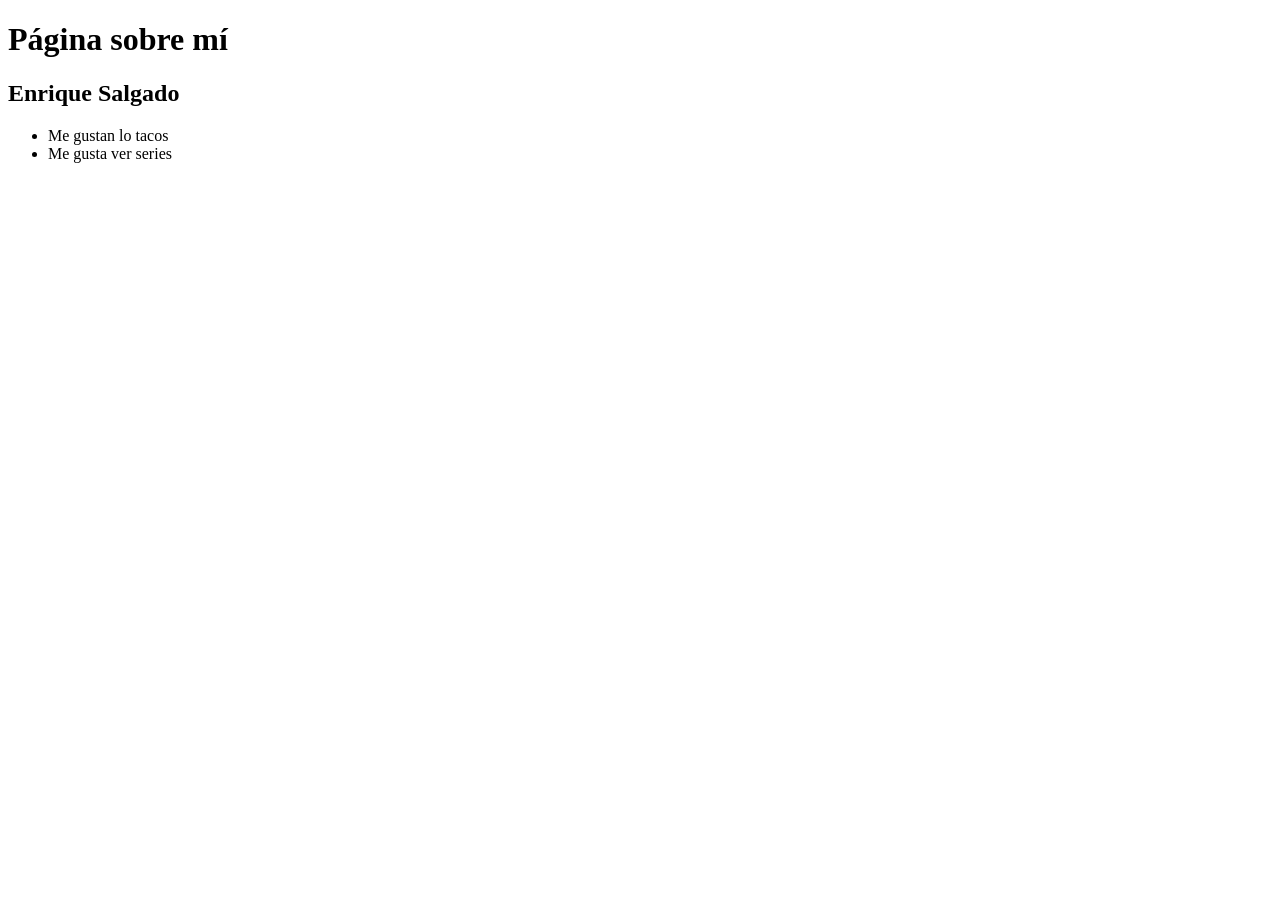
<file: Práctica0/index.html>
<!DOCTYPE html>
<html lang="en">
<head>
    <meta charset="UTF-8">
    <meta name="viewport" content="width=device-width, initial-scale=1.0">
    <title>Document</title>
</head>
<body>
    <h1>Página sobre mí</h1>
    <h2>Enrique Salgado</h2>
    <ul>
        <li>Me gustan lo tacos</li>
        <li>Me gusta ver series</li>
    </ul>
</body>
</html>
</file>
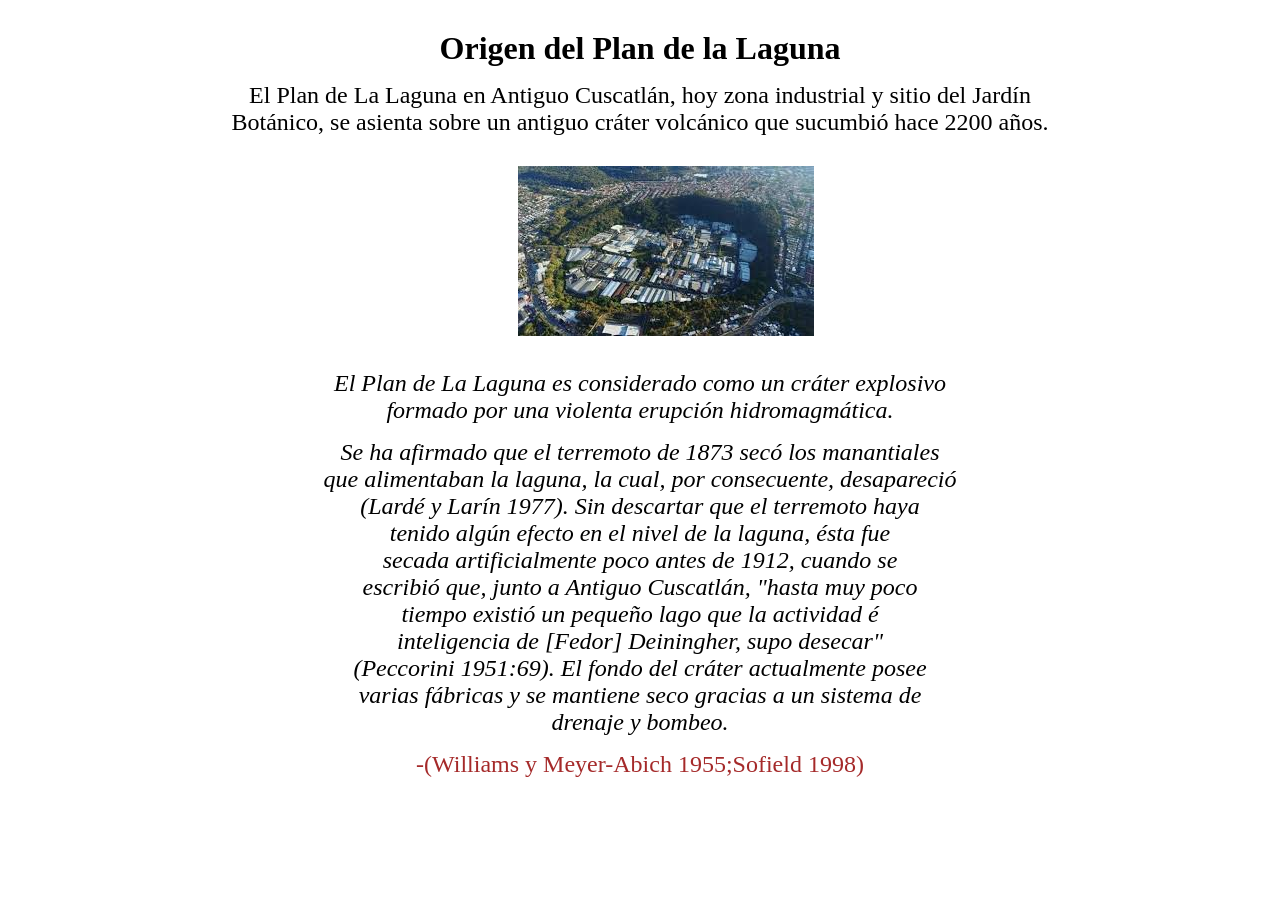
<file: Práctica1/index.html>
<!DOCTYPE html>
<html lang="en">
<head>
    <meta charset="UTF-8">
    <meta name="viewport" content="width=device-width, initial-scale=1.0">
    <title>Plan de La Laguna</title>
    <link rel="stylesheet" href="CSS/estilos.css">
</head>
<body>
    <h1>Origen del Plan de la Laguna</h1>

    <p>
        El Plan de La Laguna en Antiguo Cuscatlán, 
        hoy zona industrial y sitio del Jardín <br>  
        Botánico, se asienta sobre un antiguo 
        cráter volcánico que sucumbió hace 2200 años. <br>
    </p>

    <img src="plan.jpg" alt="imagen aérea del plan de la laguna">

    <p class="cita">
        El Plan de La Laguna es considerado como un cráter explosivo <br>
        formado por una violenta erupción hidromagmática.<br>
    </p>

    <p class="cita">
        Se ha afirmado que el terremoto de 1873 secó los manantiales <br>
        que alimentaban la laguna, la cual, por consecuente, desapareció <br>
        (Lardé y Larín 1977). Sin descartar que el terremoto haya <br> 
        tenido algún efecto en el nivel de la laguna, ésta fue <br>
        secada artificialmente poco antes de 1912, cuando se <br>
        escribió que, junto a Antiguo Cuscatlán, "hasta muy poco <br> 
        tiempo existió un pequeño lago que la actividad é <br>
        inteligencia de [Fedor] Deiningher, supo desecar" <br>
        (Peccorini 1951:69). El fondo del cráter actualmente posee <br>
        varias fábricas y se mantiene seco gracias a un sistema de <br>
        drenaje y bombeo. 
    </p>

    <p id="autor">-(Williams y Meyer-Abich 1955;Sofield 1998)</p>
   
</body>
</html>
</file>
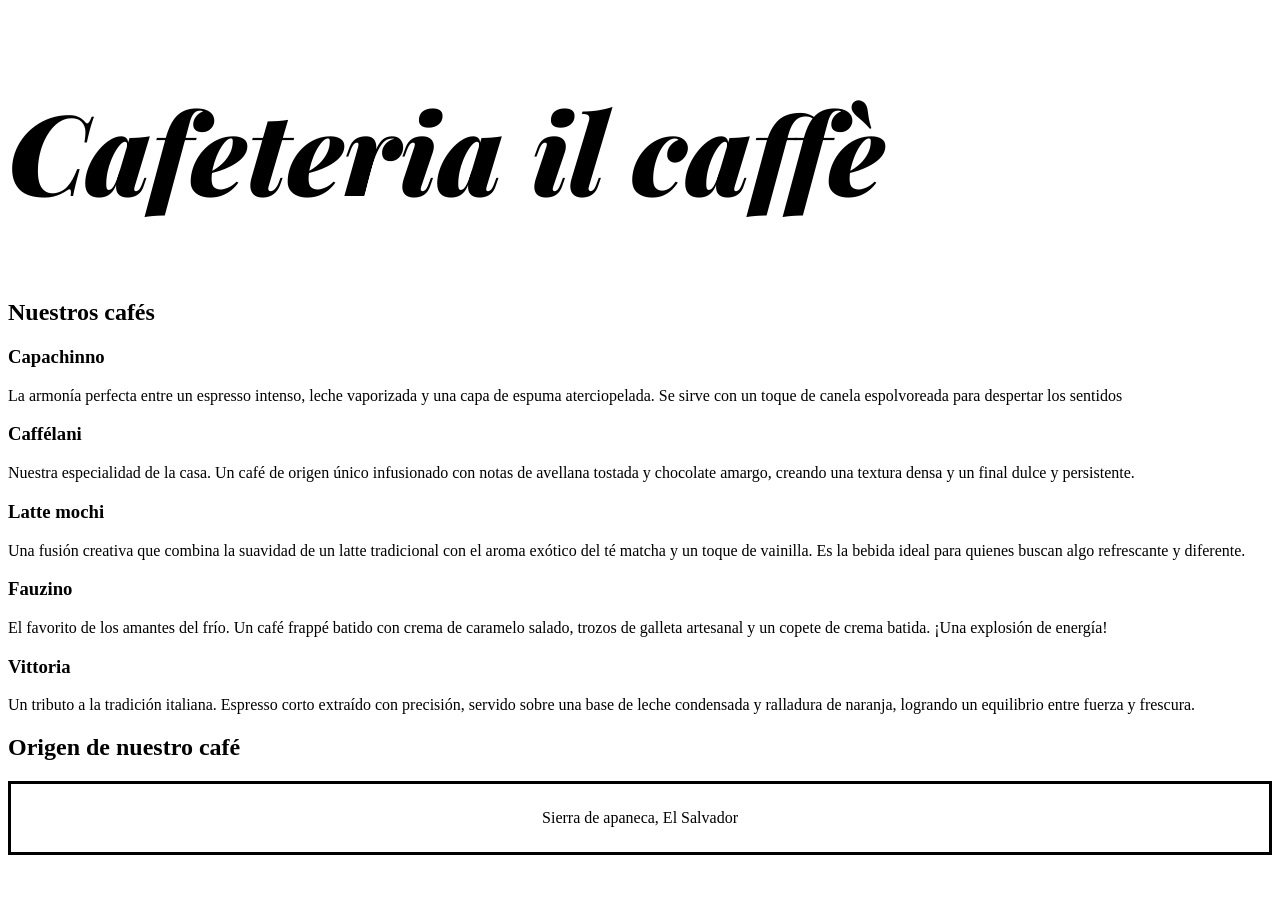
<file: Práctica4/index.html>
<!DOCTYPE html>
<html lang="en">
<head>
    <meta charset="UTF-8">
    <meta name="viewport" content="width=device-width, initial-scale=1.0">
    <title>Tipografía</title>
    <link rel="stylesheet" href="CSS/estilos3.css" />
    <link rel="preconnect" href="https://fonts.googleapis.com">
    <link rel="preconnect" href="https://fonts.gstatic.com" crossorigin>
    <link href="https://fonts.googleapis.com/css2?family=Lora:ital,wght@0,400..700;1,400..700&family=Montserrat:ital,wght@0,100..900;1,100..900&family=Playfair+Display:ital,wght@0,400..900;1,400..900&family=Playwrite+DK+Uloopet+Guides&display=swap" rel="stylesheet">
    </head>
<body>
    <h1>Cafeteria il caffè</h1>
    <h2>Nuestros cafés</h2>

    <h3>Capachinno</h3>
    <p>La armonía perfecta entre un espresso intenso, leche vaporizada y una capa de espuma aterciopelada. Se sirve con un toque de canela espolvoreada para despertar los sentidos </p>

    <h3>Caffélani</h3>
    <p>Nuestra especialidad de la casa. Un café de origen único infusionado con notas de avellana tostada y chocolate amargo, creando una textura densa y un final dulce y persistente. </p>
    
    <h3>Latte mochi</h3>
    <p>Una fusión creativa que combina la suavidad de un latte tradicional con el aroma exótico del té matcha y un toque de vainilla. Es la bebida ideal para quienes buscan algo refrescante y diferente. </p>

    <h3>Fauzino</h3>
    <p>El favorito de los amantes del frío. Un café frappé batido con crema de caramelo salado, trozos de galleta artesanal y un copete de crema batida. ¡Una explosión de energía! </p>

    <h3>Vittoria</h3>
    <p>Un tributo a la tradición italiana. Espresso corto extraído con precisión, servido sobre una base de leche condensada y ralladura de naranja, logrando un equilibrio entre fuerza y frescura. </p>

    <div >
    <h2>Origen de nuestro café</h2>
    <p style="border: 3px black; border-style: solid; padding: 25px; text-align: center;">Sierra de apaneca, El Salvador</p>
    </div>
</body>
</html>
</file>
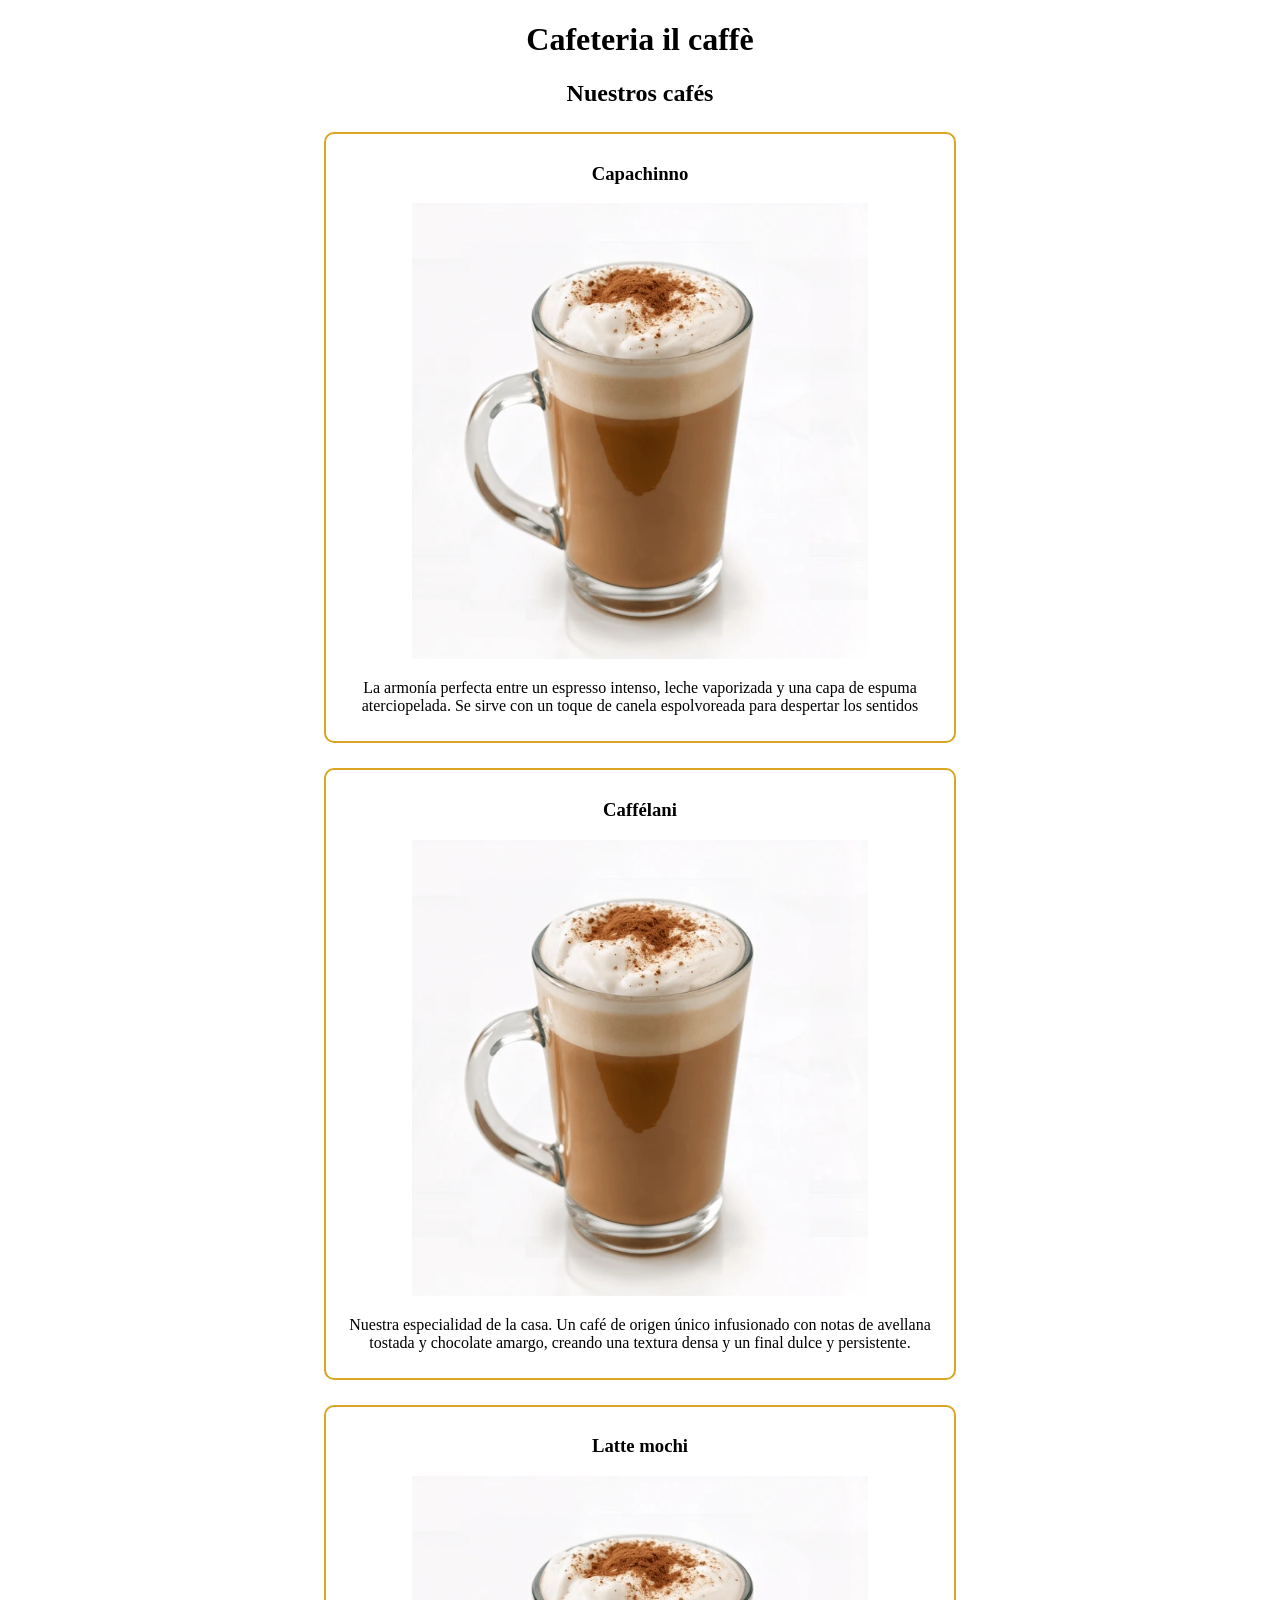
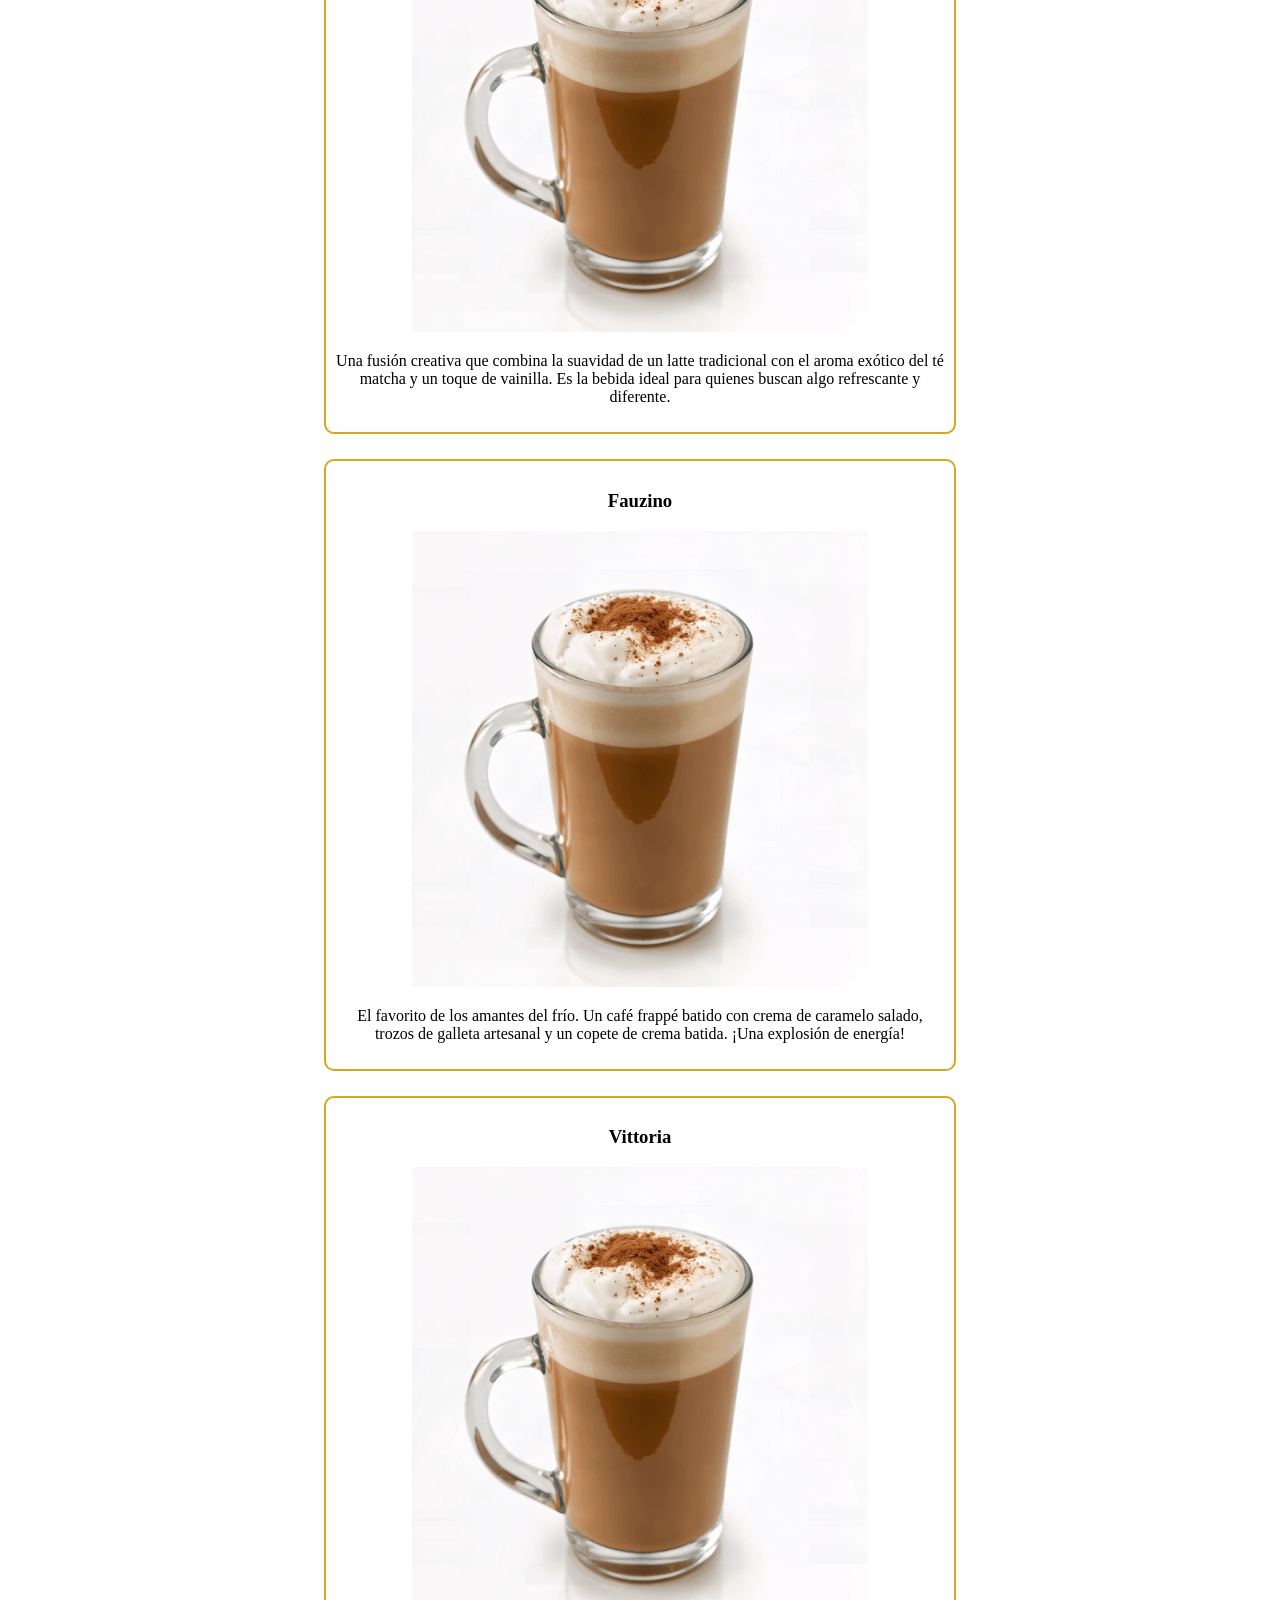
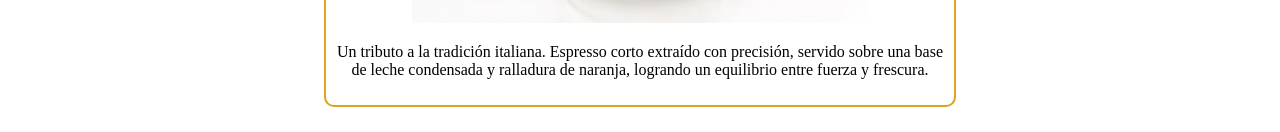
<file: Práctica5ccs/index.html>
<!DOCTYPE html>
<html lang="en">
<head>
    <meta charset="UTF-8">
    <meta name="viewport" content="width=device-width, initial-scale=1.0">
    <title>Tipografía</title>
    <link rel="stylesheet" href="CSS/estilo5.css">
    </head>
<body>
    <h1>Cafeteria il caffè</h1>
    <h2>Nuestros cafés</h2>

    <div class="tarjeta">
        <h3>Capachinno</h3>
        <img src="IMG/foamy-coffee-cappuccino-wiped-milk-600nw-2636742601.webp" alt="cafe Capachino">
        <p>La armonía perfecta entre un espresso intenso, leche vaporizada y una capa de espuma aterciopelada. Se sirve con un toque de canela espolvoreada para despertar los sentidos </p>
    </div>

    <div class="tarjeta">
        <h3>Caffélani</h3>
        <img src="IMG/foamy-coffee-cappuccino-wiped-milk-600nw-2636742601.webp" alt="cafe Caffélani">
        <p>Nuestra especialidad de la casa. Un café de origen único infusionado con notas de avellana tostada y chocolate amargo, creando una textura densa y un final dulce y persistente. </p>
    </div>

    <div class="tarjeta">
        <h3>Latte mochi</h3>
        <img src="IMG/foamy-coffee-cappuccino-wiped-milk-600nw-2636742601.webp" alt="cafe Latte mochi">
        <p>Una fusión creativa que combina la suavidad de un latte tradicional con el aroma exótico del té matcha y un toque de vainilla. Es la bebida ideal para quienes buscan algo refrescante y diferente. </p>
    </div>

    <div class="tarjeta">
        <h3>Fauzino</h3>
        <img src="IMG/foamy-coffee-cappuccino-wiped-milk-600nw-2636742601.webp" alt="cafe Fauzino">
        <p>El favorito de los amantes del frío. Un café frappé batido con crema de caramelo salado, trozos de galleta artesanal y un copete de crema batida. ¡Una explosión de energía! </p>
    </div>

    <div class="tarjeta">
        <h3>Vittoria</h3>
        <img src="IMG/foamy-coffee-cappuccino-wiped-milk-600nw-2636742601.webp" alt="cafe Vittoria">
        <p>Un tributo a la tradición italiana. Espresso corto extraído con precisión, servido sobre una base de leche condensada y ralladura de naranja, logrando un equilibrio entre fuerza y frescura. </p>
    </div>
    
</body>
</html>
</file>
<file: Práctica1/CSS/estilos.css>
*{
    margin: 15px
}

p{
    font-size:1.5rem;
}

h1, p{
    text-align: center;
}

img{
    margin-left: 40%;
}

.cita{
    font-style: italic;
}

#autor{
    color:brown;
}
</file>
<file: Práctica4/CSS/estilos3.css>
h1{
    font-family: "Playfair Display", serif;
    font-weight: 900;
    font-style: italic;
    font-size: 7rem;
}
</file>
<file: Práctica5ccs/CSS/estilo5.css>
h1,h2{
    text-align: center;
}
.tarjeta{
    border-style: solid;
    border-radius: 10px;
    border-color: goldenrod;
    border-width: 2px;

    width: 50%;

    margin:25px auto 25px;

    padding: 10px;

    text-align: center;

    box-sizing: border-box;
}

img{
    width:75%;
}
</file>
